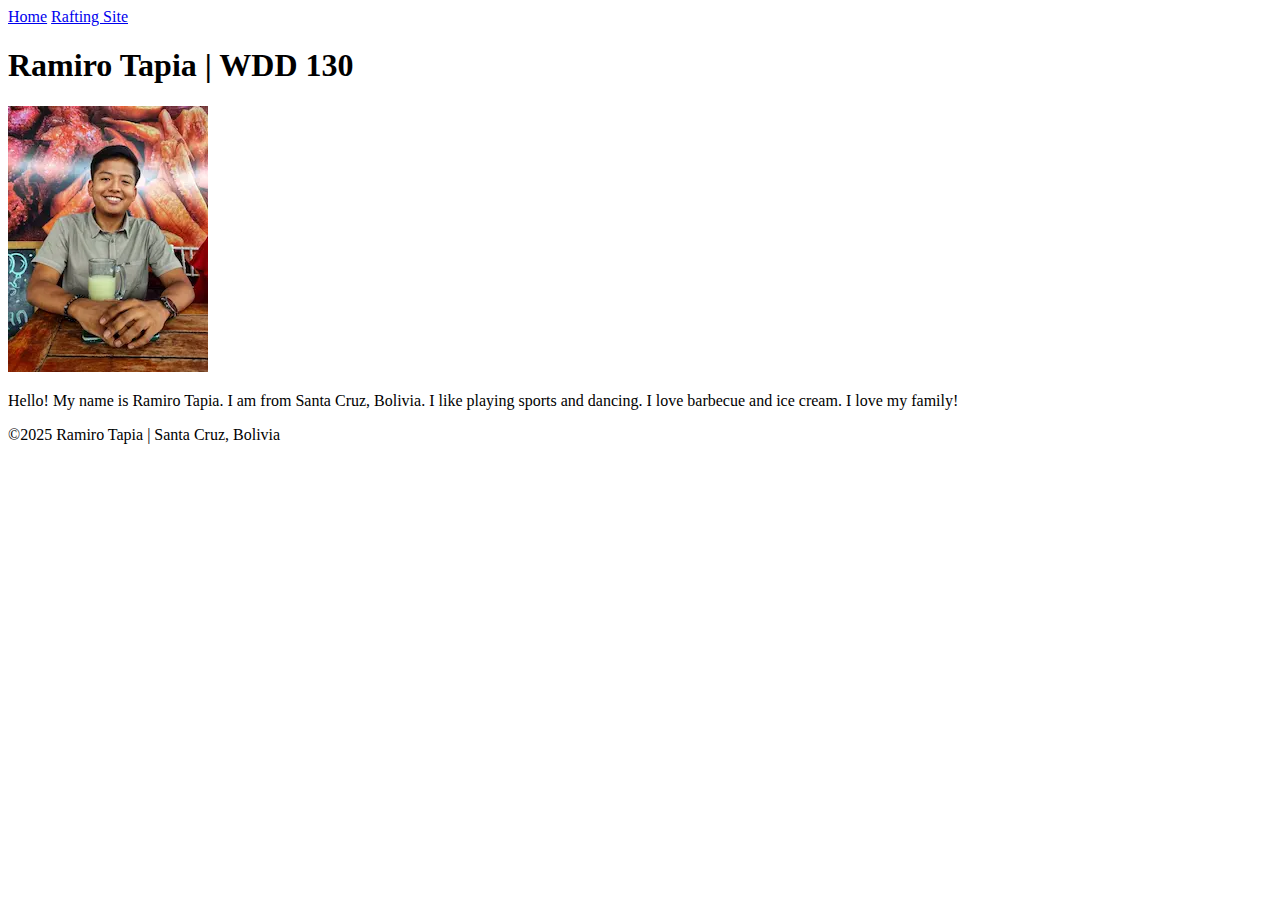
<file: index.html>
<!DOCTYPE html>
<html lang="en-US">
<head>
  <meta charset="utf-8">
  <meta name="viewport" content="width=device-width, initial-scale=1.0">
  <title>Ramiro Tapia | WDD 130</title>
</head>
<body>
  <header>
    <nav>
      <a href="#">Home</a>
      <a href="wwr/">Rafting Site</a>
    </nav>
  </header>
  <main>
    <h1>Ramiro Tapia | WDD 130</h1>
    <img src="images/profile..webp" alt="Hello, my name is Ramiro Tapia" width="200">
    <p>Hello! My name is Ramiro Tapia. I am from Santa Cruz, Bolivia. I like playing sports and dancing.
        I love barbecue and ice cream. I love my family!
    </p>
  </main>
  <footer>
    <p>&copy;2025 Ramiro Tapia | Santa Cruz, Bolivia</p>
  </footer>
</body>
</html>
</file>
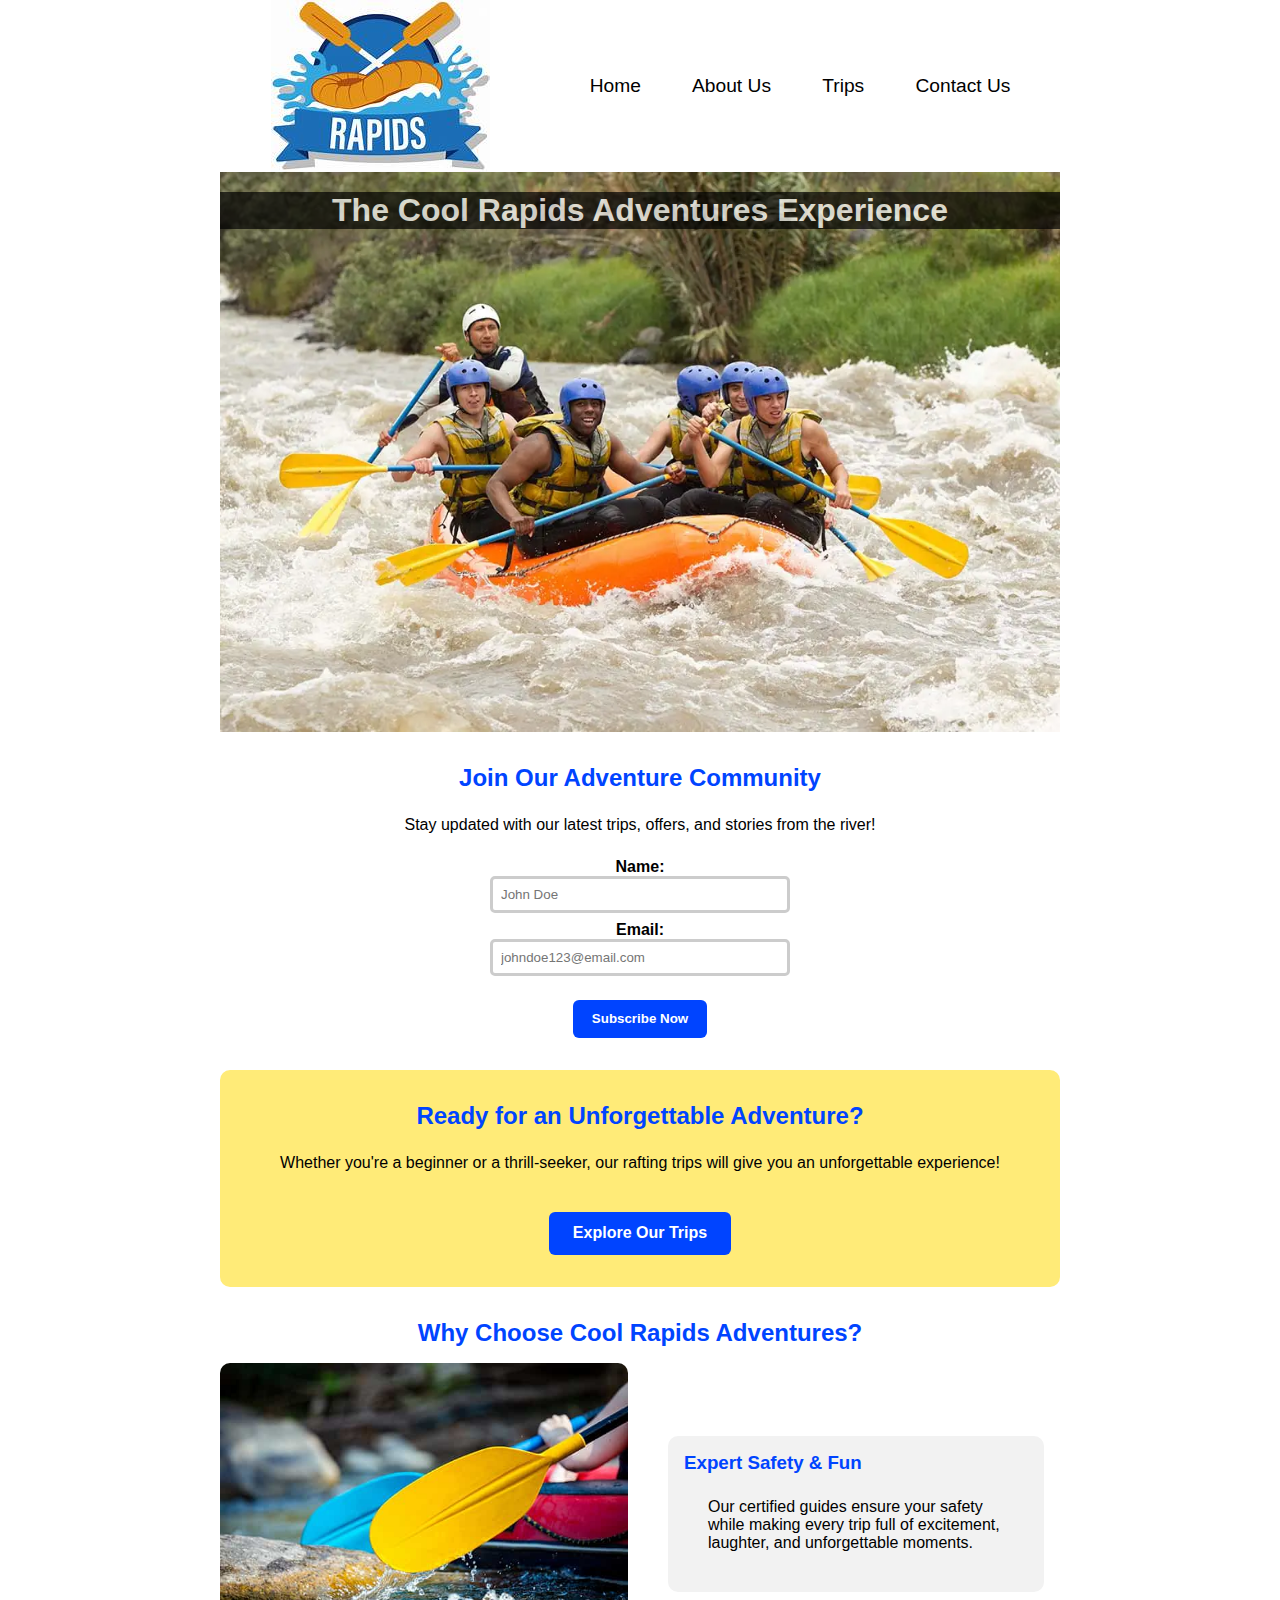
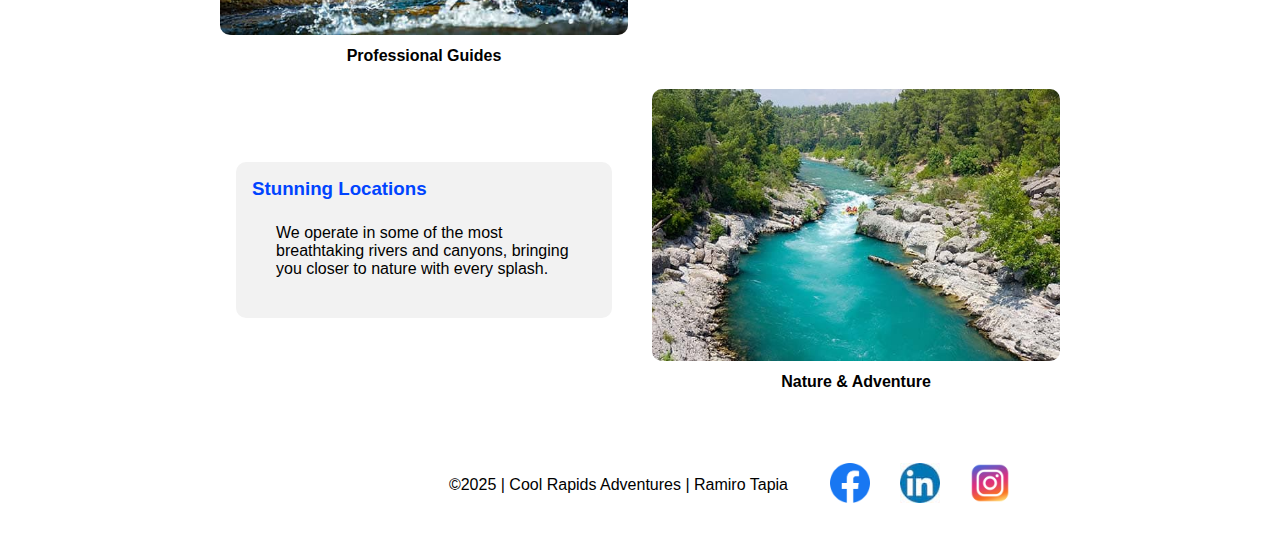
<file: wwr/index.html>
<!DOCTYPE html>
<html lang="en">

<head>
    <meta charset="UTF-8">
    <meta name="viewport" content="width=device-width, initial-scale=1.0">
    <title>Home | Cool Rapids Adventures</title>
    <meta name="description" content="White Water Rafting Company Home Page">
    <meta name="author" content="Ramiro Tapia">
    <link rel="stylesheet" href="styles/rafting.css">
</head>

<body>
    <header>
        <img src="images/logo-wwr.jpeg" alt="Rafting Site Logo">
        <nav>
            <ul>
                <li><a href="index.html">Home</a></li>
                <li><a href="about.html">About Us</a></li>
                <li><a href="trips.html">Trips</a></li>
                <li><a href="contact.html">Contact Us</a></li>
            </ul>
        </nav>
    </header>
    <main>
        <div class="hero">
            <img src="images/hero-home.webp" alt="Rafting Hero Background">
            <h1>The Cool Rapids Adventures Experience</h1>
            </article>
        </div>

        <section class="newsletter">
            <h2>Join Our Adventure Community</h2>
            <p>Stay updated with our latest trips, offers, and stories from the river!</p>
            <form>
                <div>
                    <label for="newsletter-name">Name:</label>
                    <input type="text" id="newsletter-name" name="name" required placeholder="John Doe">
                </div>
                <div>
                    <label for="newsletter-email">Email:</label>
                    <input type="email" id="newsletter-email" name="email" required placeholder="johndoe123@email.com">
                </div>
                <button type="submit">Subscribe Now</button>
            </form>
        </section>

        <section class="cta">
            <h2>Ready for an Unforgettable Adventure?</h2>
            <p>Whether you're a beginner or a thrill-seeker, our rafting trips will give you an unforgettable
                experience!</p>
            <a href="trips.html" class="cta-button">Explore Our Trips</a>
        </section>

        <section class="offerings">
            <h2>Why Choose Cool Rapids Adventures?</h2>
            <div class="offer-grid">
                <figure>
                    <img src="images/adventure04.jpg" alt="Rafting group on the river" />
                    <figcaption>Professional Guides</figcaption>
                </figure>
                <article>
                    <h3>Expert Safety & Fun</h3>
                    <p>Our certified guides ensure your safety while making every trip full of excitement, laughter, and
                        unforgettable moments.</p>
                </article>
                <article>
                    <h3>Stunning Locations</h3>
                    <p>We operate in some of the most breathtaking rivers and canyons, bringing you closer to nature
                        with every splash.
                    </p>
                </article>
                <figure>
                    <img src="images/adventure01.jpg" alt="Beautiful canyon rafting view" />
                    <figcaption>Nature & Adventure</figcaption>
                </figure>
            </div>
        </section>
    </main>
    <footer>
        <p>&copy;2025 | Cool Rapids Adventures | Ramiro Tapia</p>
        <nav class="socialmedia">
            <a href="https://facebook.com">
                <img src="images/fb.png" alt="Facebook Icon">
            </a>
            <a href="https://linkedin.com">
                <img src="images/linkedin.jpg" alt="LinkedIn Icon">
            </a>
            <a href="https://instagram.com">
                <img src="images/ig.png" alt="Instagram Icon">
            </a>
        </nav>
    </footer>
</body>

</html>
</file>
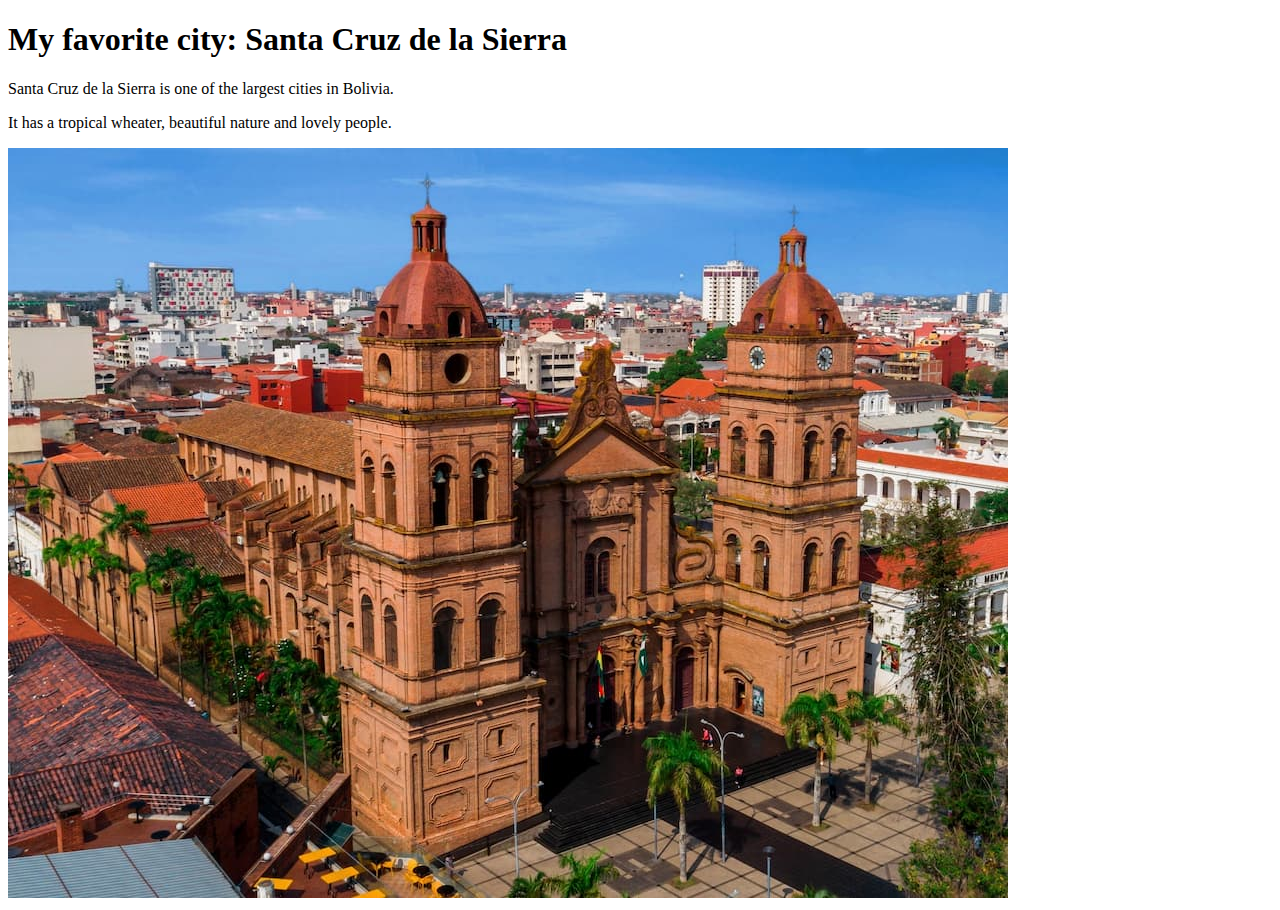
<file: week01/favorite-city.html>
<!DOCTYPE html>
<html lang="en">

<head>
    <meta charset="UTF-8">
    <meta name="viewport" content="width=device-width, initial-scale=1.0">
    <title>Santa Cruz de la Sierra, BO</title>
</head>

<body>
    <h1>My favorite city: Santa Cruz de la Sierra</h1>
    <p>Santa Cruz de la Sierra is one of the largest cities in Bolivia.</p>
    <p>It has a tropical wheater, beautiful nature and lovely people.</p>
    <img src="images/santa-cruz.jpg" alt="Cathedral Basilica of St. Lawrence">
</body>

</html>
</file>
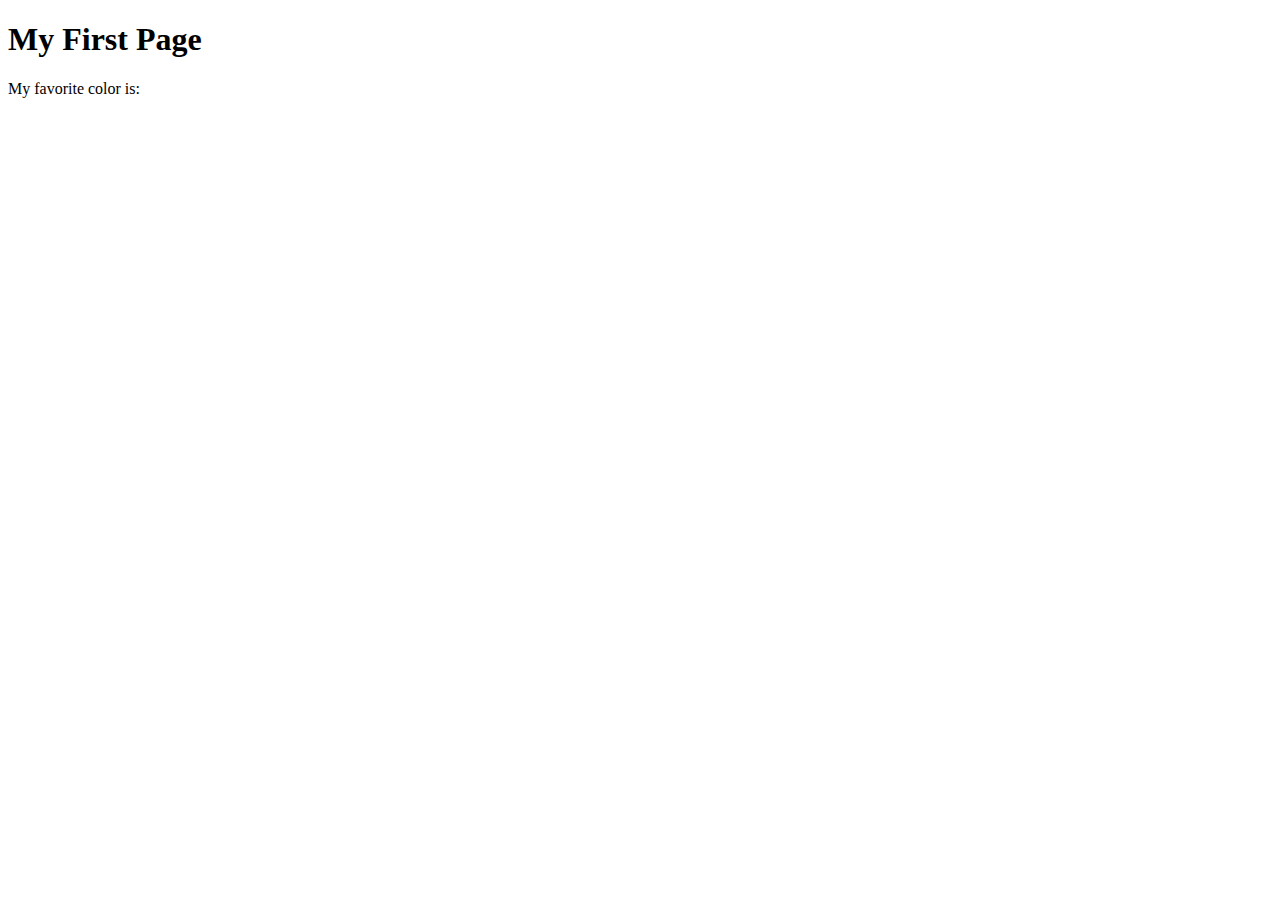
<file: week01/first-page.html>
<!DOCTYPE html>
<html lang="en">
<head>
    <meta charset="UTF-8">
    <meta name="viewport" content="width=device-width, initial-scale=1.0">
    <title>My First Page</title>
</head>
<body>
    <h1>My First Page</h1>
    <p>My favorite color is: </p>
</body>
</html>
</file>
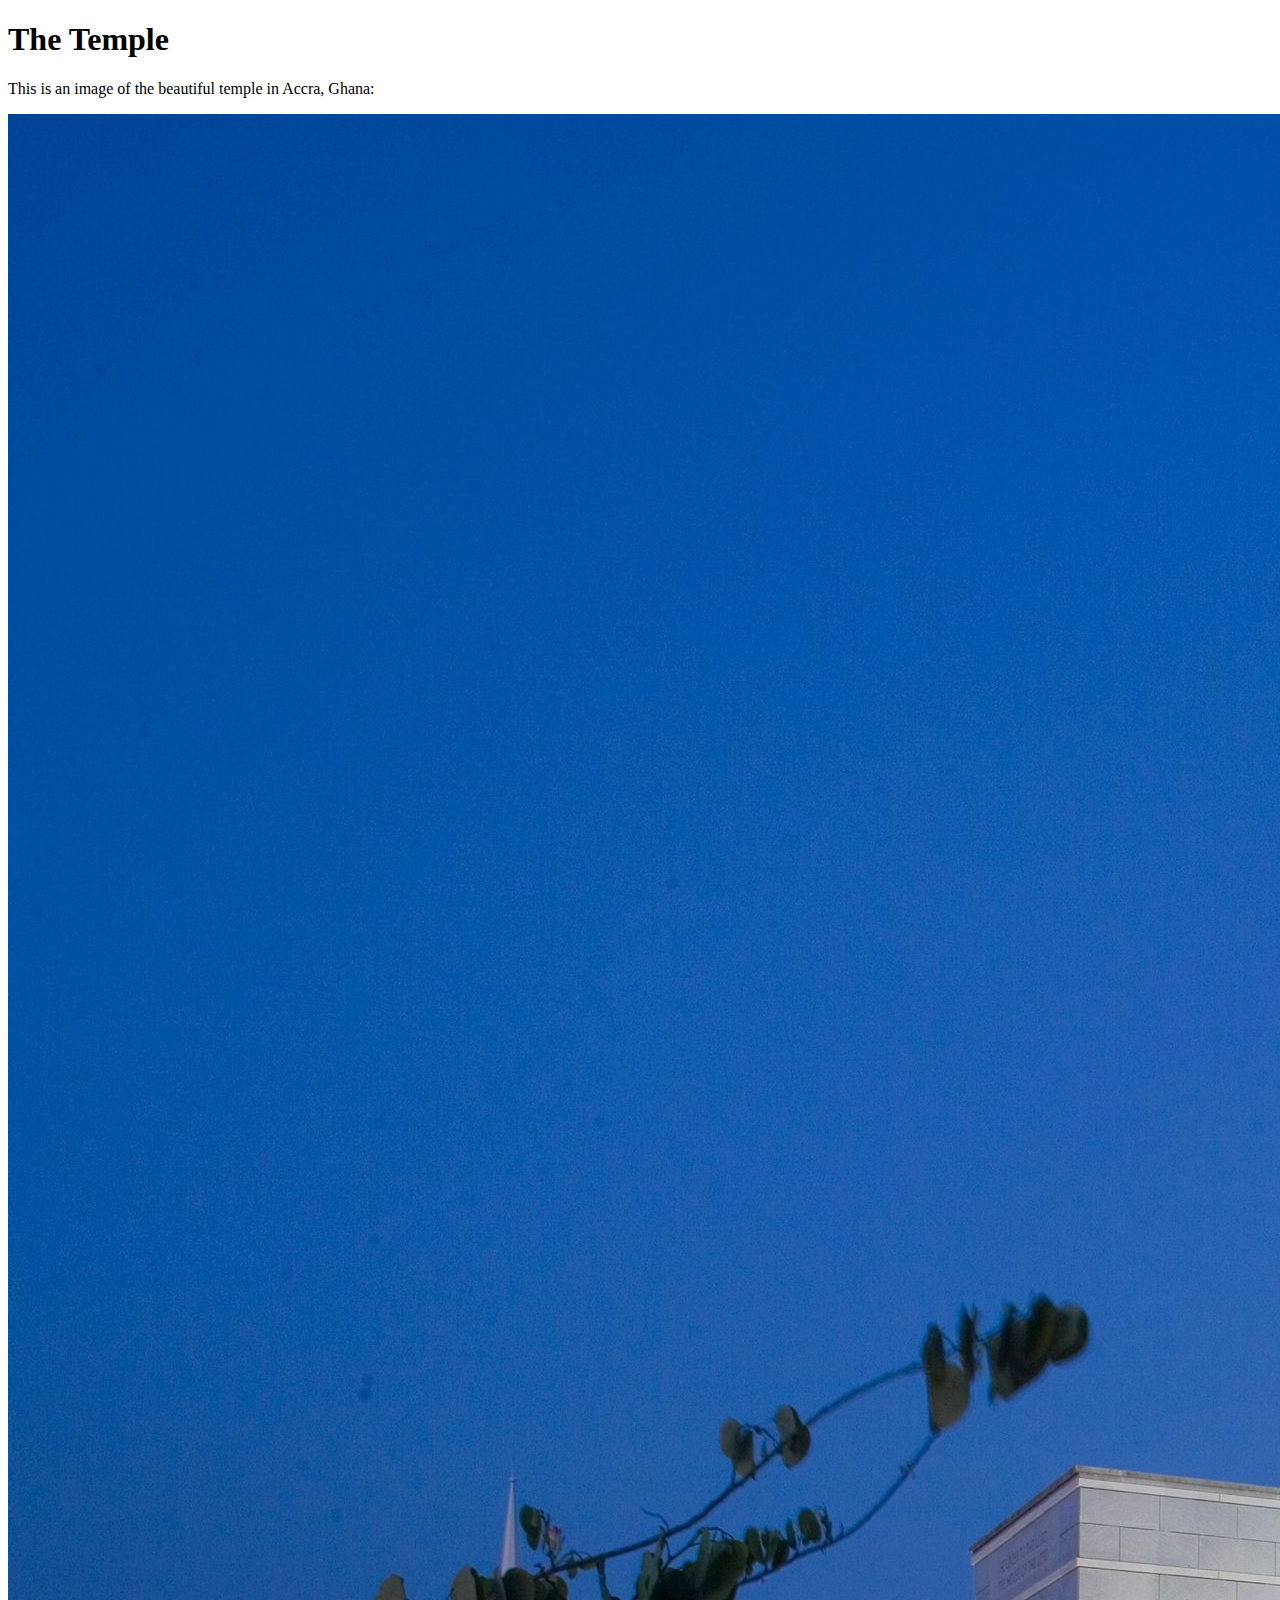
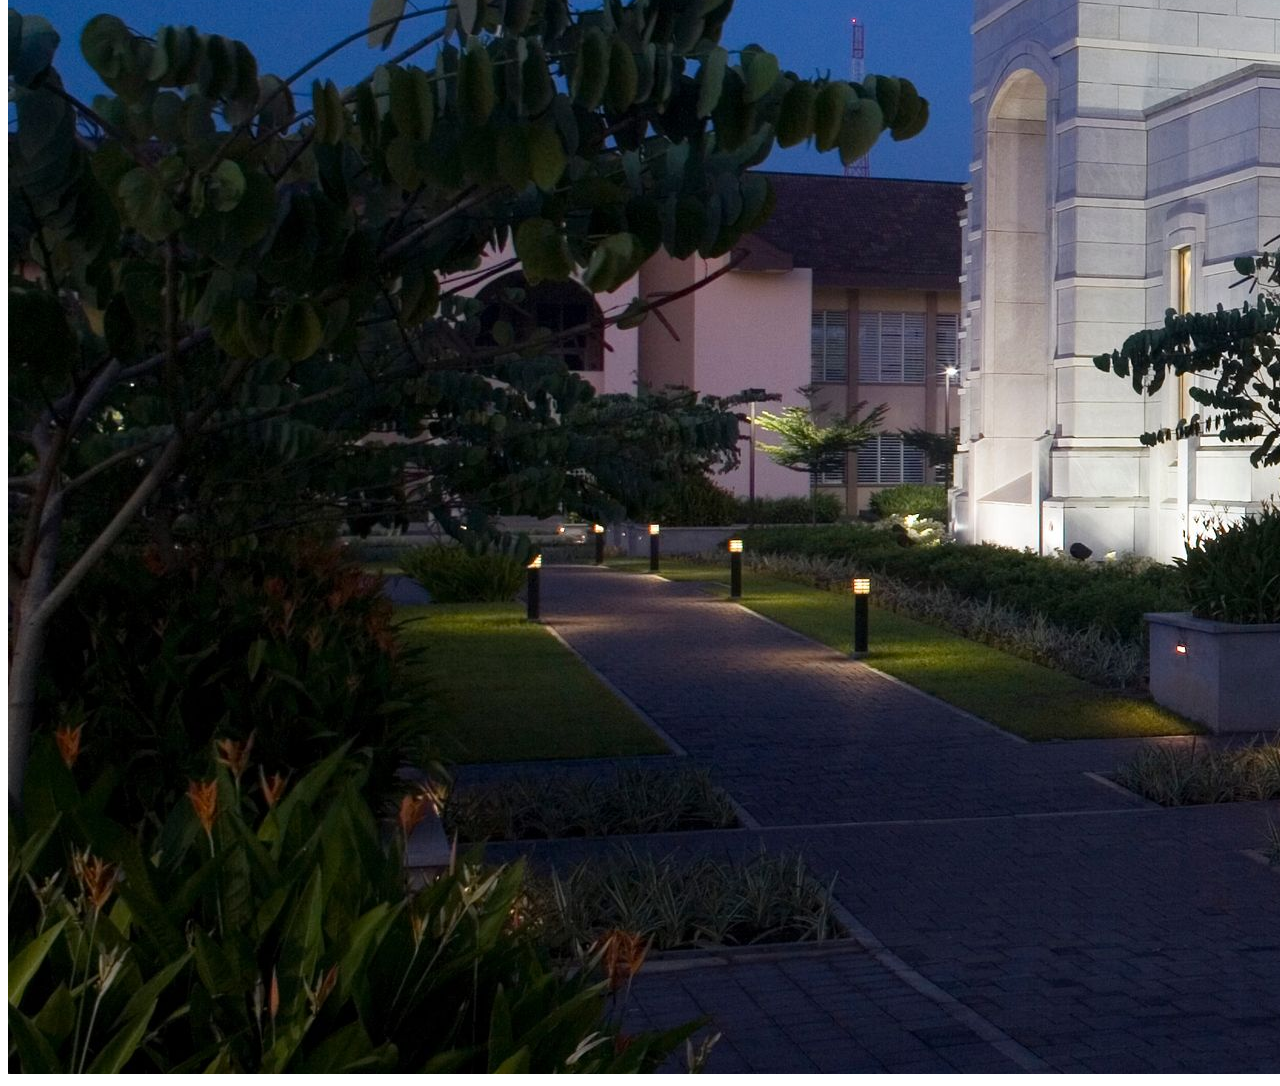
<file: week01/images.html>
<!DOCTYPE html>
<html lang="en">
<head>
    <meta charset="UTF-8">
    <meta name="viewport" content="width=device-width, initial-scale=1.0">
    <title>Temple Image</title>
</head>
<body>
    <h1>The Temple</h1>
    <p>This is an image of the beautiful temple in Accra, Ghana:</p>
    <img src="images/temple-large.jpeg" alt="The Accra Ghana Temple">
    
</body>
</html>
</file>
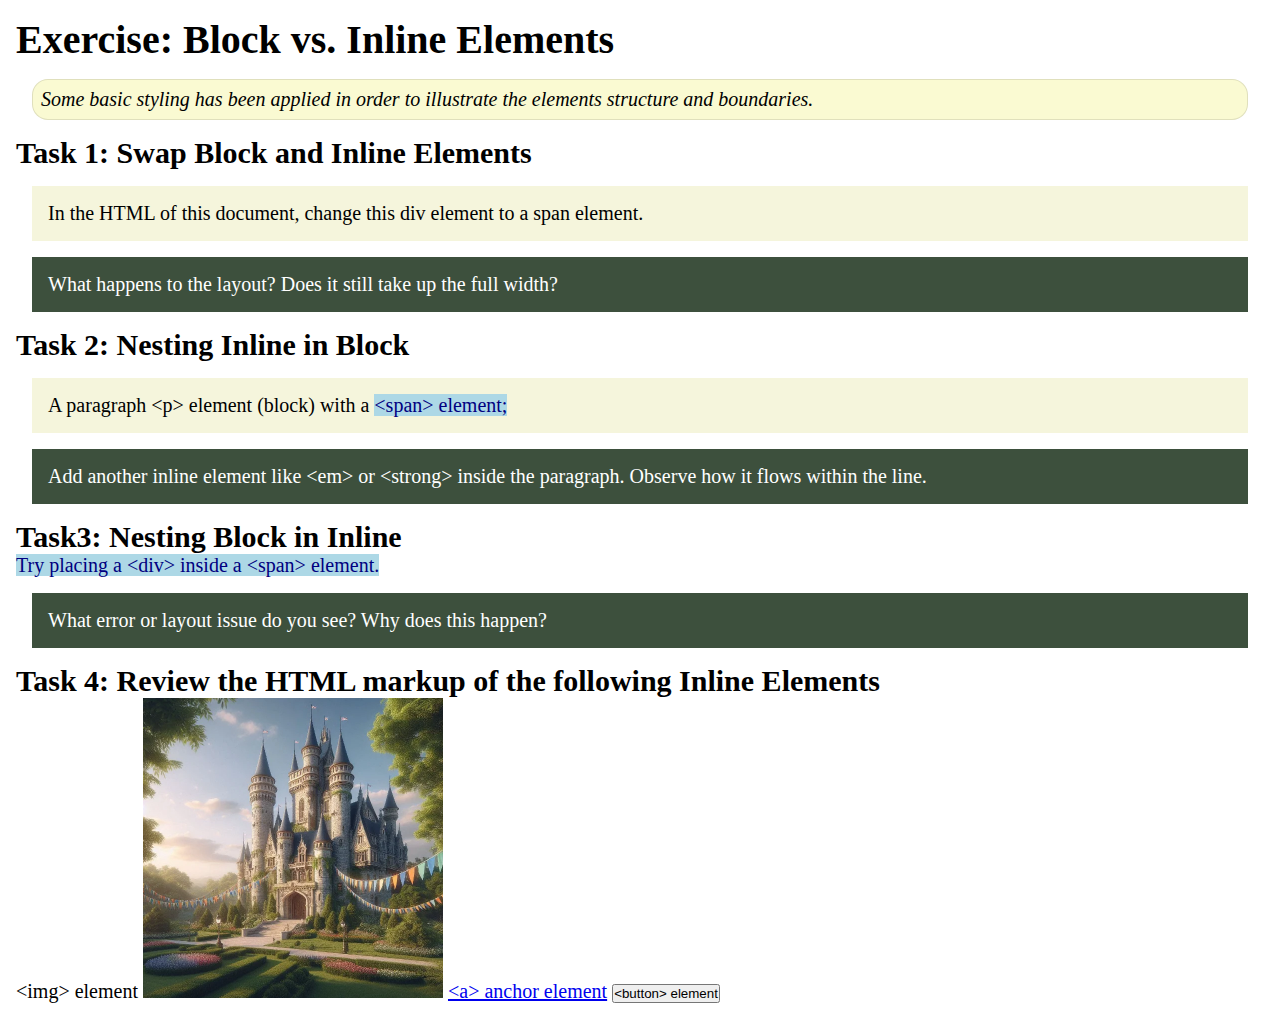
<file: week02/block-vs-inline.html>
<!DOCTYPE html>
<html lang="en">

<head>
    <meta charset="UTF-8">
    <meta name="viewport" content="width=device-width, initial-scale=1.0">
    <title>Exercise: Block vs. Inline Elements</title>
    <link rel="stylesheet" href="styles/block-vs-inline.css">
</head>

<body>
    <main>
        <h1>Exercise: Block vs. Inline Elements</h1>
        <p class="note">Some basic styling has been applied in order to illustrate the elements structure and
            boundaries.</p>

        <h2>Task 1: Swap Block and Inline Elements</h2>
        <div>In the HTML of this document, change this div element to a span element.</div>

        <p class="question">What happens to the layout? Does it still take up the full width?</p>

        <h2>Task 2: Nesting Inline in Block</h2>
        <p>A paragraph &lt;p&gt; element (block) with a <span>&lt;span&gt; element;</span></p>
        <p class="question">Add another inline element like &lt;em&gt; or &lt;strong&gt; inside the paragraph. Observe
            how it flows within the line.</p>

        <h2>Task3: Nesting Block in Inline</h2>
        <span>Try placing a &lt;div&gt; inside a &lt;span&gt; element.</span>
            <p class="question">What error or layout issue do you see? Why does this happen?</p>


            <h2>Task 4: Review the HTML markup of the following Inline Elements</h2>
        &lt;img&gt; element
        <img src="images/castle.webp" alt="placeholder image (images are inline)" width="300" height="300">
        <a href="https://churchofjesuschrist.org">&lt;a&gt; anchor element</a>
        <button type="button">&lt;button&gt; element</button>
    </main>
</body>

</html>
</file>
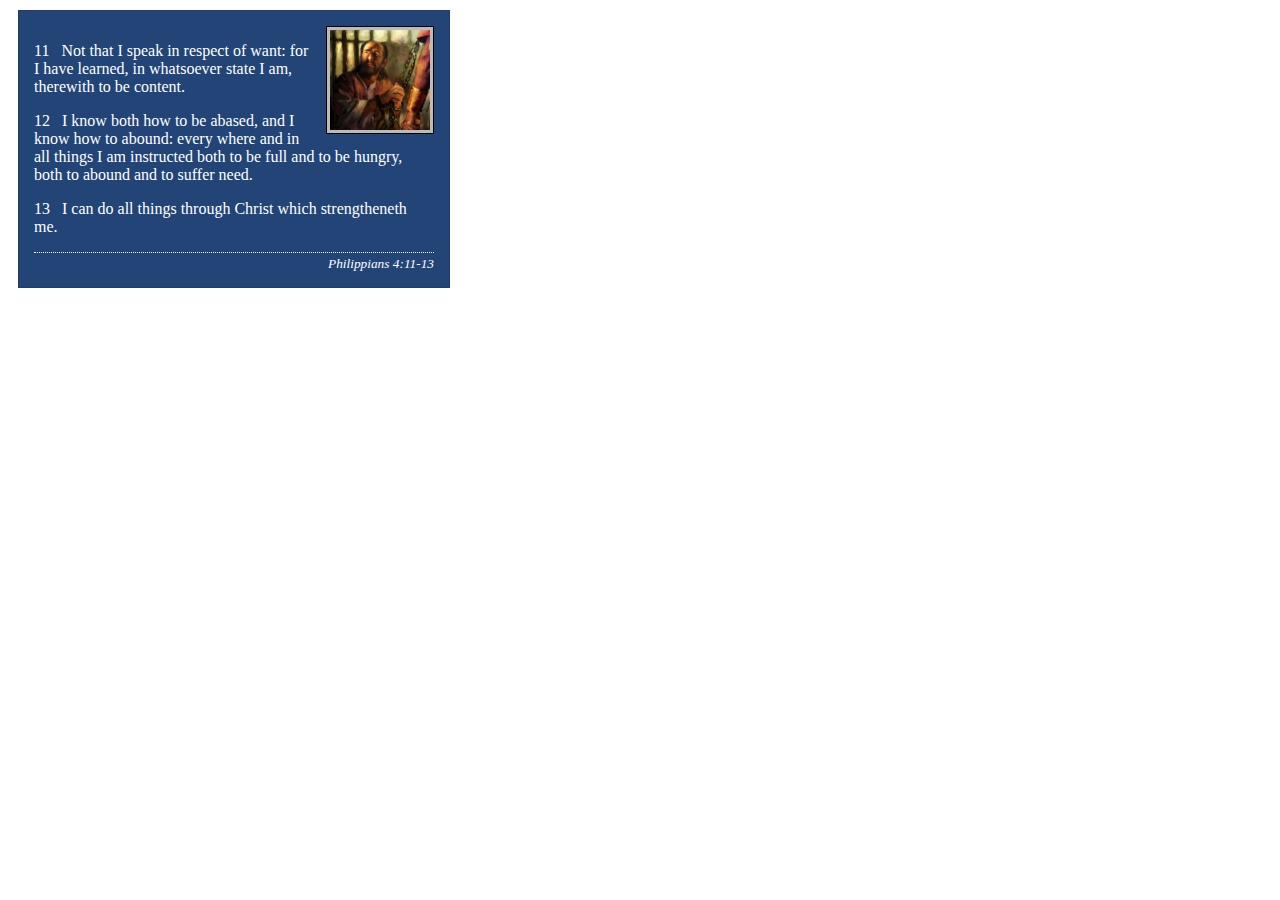
<file: week02/box-model-solution.html>
<!DOCTYPE html>
<html lang="en">
<head>
    <meta charset="UTF-8">
    <meta name="viewport" content="width=device-width, initial-scale=1.0">
    <title>Box Model Activity</title>
    <link rel="stylesheet" href="styles/box-model-solution.css">
</head>
<body>
    <main>
        <div class="callout">
            <img src="images/apostle-paul-imprisoned.webp" alt="Paul the Apostle - Imprisoned in Rome" width="200" height="200">
            <blockquote>
                <p>11 &nbsp; Not that I speak in respect of want: for I have learned, in whatsoever state I am, therewith to be content.</p>
                <p>12 &nbsp; I know both how to be abased, and I know how to abound: every where and in all things I am instructed both to be full and to be hungry, both to abound and to suffer need.</p>
                <p>13 &nbsp; I can do all things through Christ which strengtheneth me.</p>
            </blockquote>
            <cite>Philippians 4:11-13</cite>
        </div>
    </main>
</body>
</html>
</file>
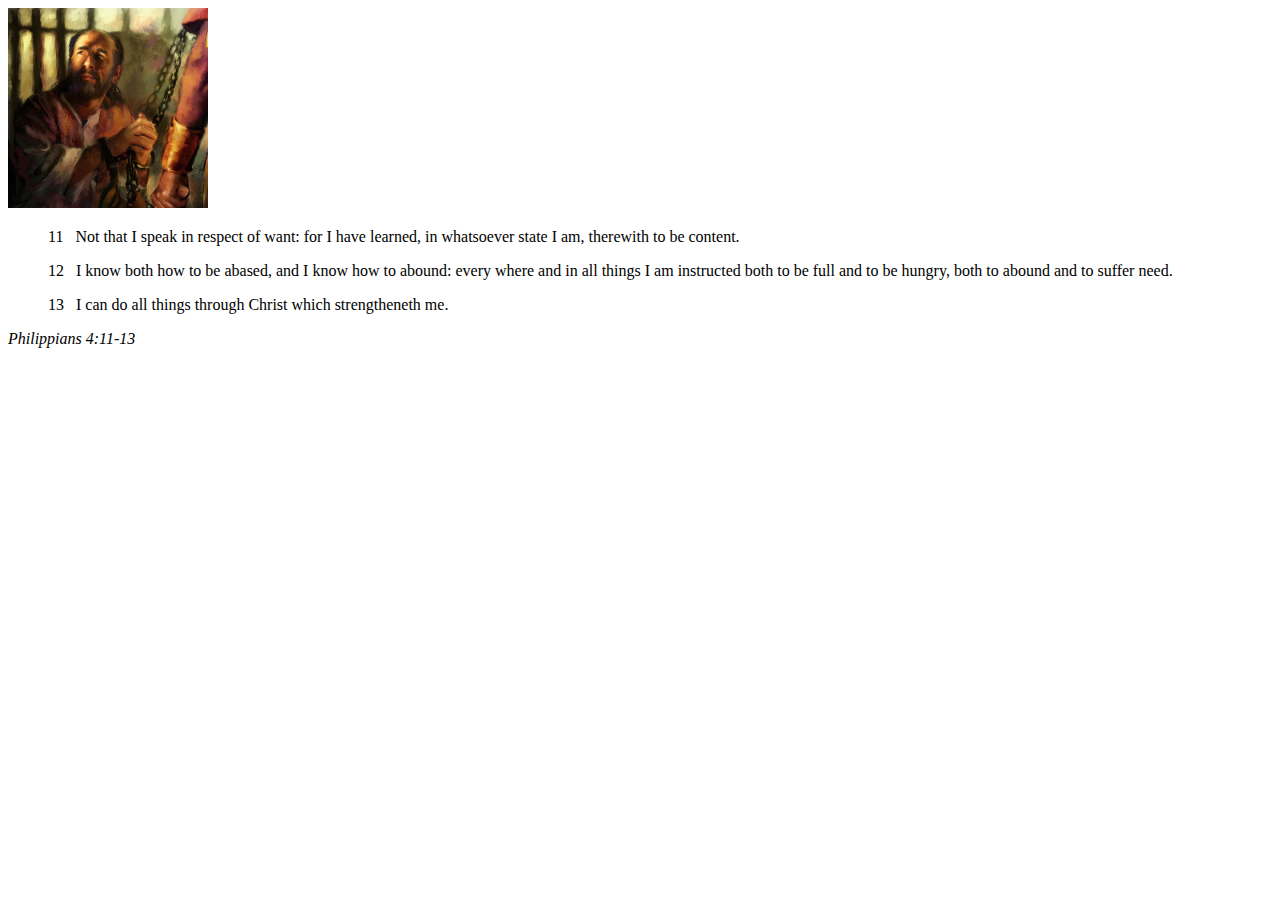
<file: week02/box-model.html>
<!DOCTYPE html>
<html lang="en">
<head>
    <meta charset="UTF-8">
    <meta name="viewport" content="width=device-width, initial-scale=1.0">
    <title>Box Model Activity</title>
</head>
<body>
    <main>
        <div class="callout">
            <img src="images/apostle-paul-imprisoned.webp" alt="Paul the Apostle - Imprisoned in Rome" width="200" height="200">
            <blockquote>
                <p>11 &nbsp; Not that I speak in respect of want: for I have learned, in whatsoever state I am, therewith to be content.</p>
                <p>12 &nbsp; I know both how to be abased, and I know how to abound: every where and in all things I am instructed both to be full and to be hungry, both to abound and to suffer need.</p>
                <p>13 &nbsp; I can do all things through Christ which strengtheneth me.</p>
            </blockquote>
            <cite>Philippians 4:11-13</cite>
        </div>
    </main>
</body>
</html>
</file>
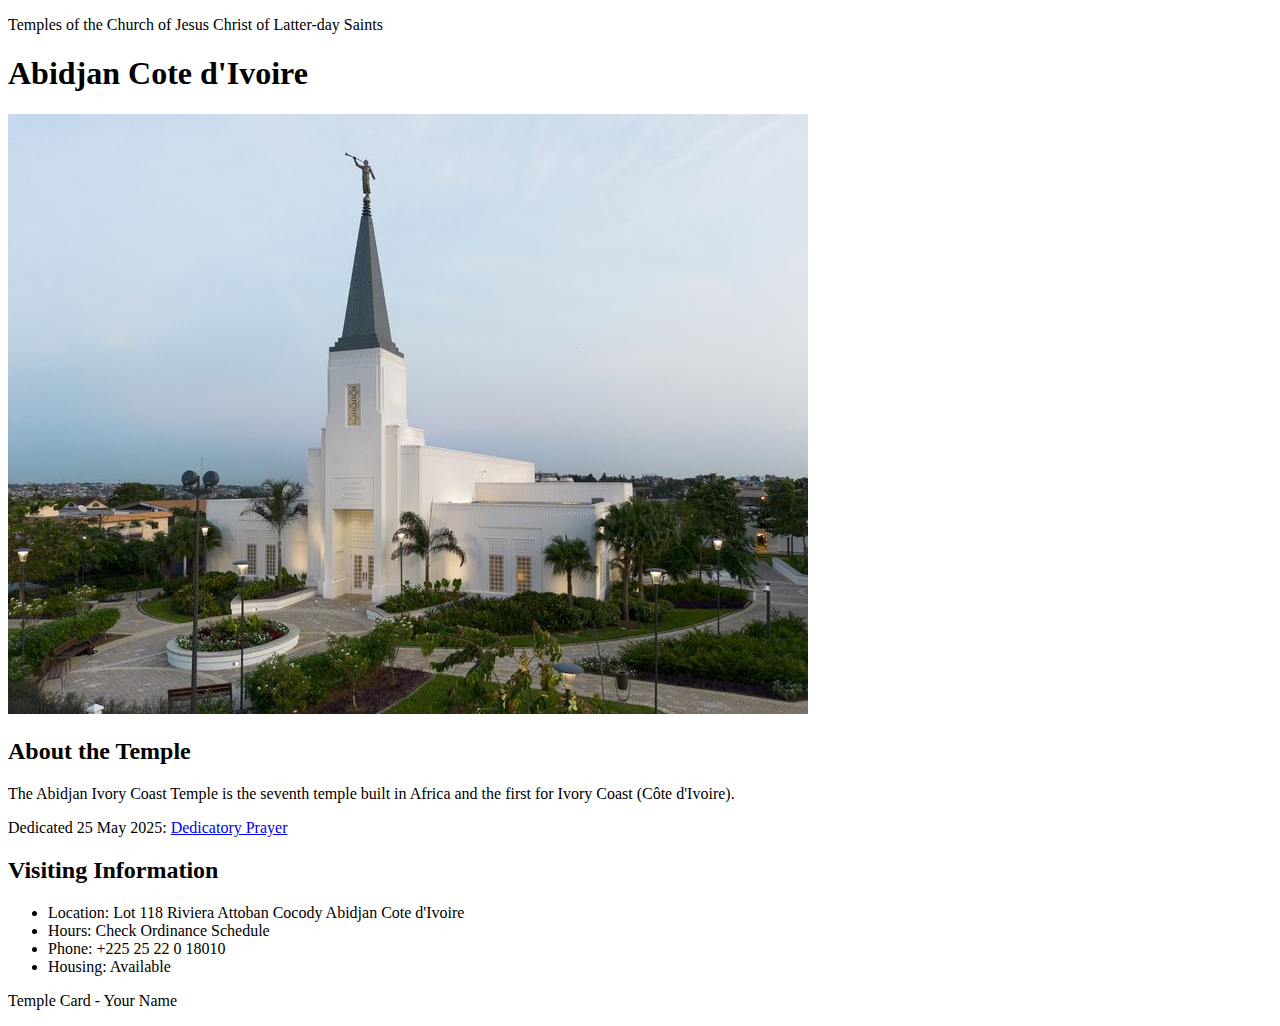
<file: week02/temple.html>
<!DOCTYPE html>
<html lang="en">

<head>
    <meta charset="UTF-8">
    <meta name="viewport" content="width=device-width, initial-scale=1.0">
    <title>Temple Card - Abidjan Cote d'Ivoire</title>
</head>

<body>
    <header>
        <p>Temples of the Church of Jesus Christ of Latter-day Saints</p>
    </header>
    <main>
        <h1>Abidjan Cote d'Ivoire</h1>
        <picture>
            <img src="images/abidjan-ivory-coast.jpeg" alt="Abidjan Cote d'Ivoire Temple">
        </picture>
        <section>
            <h2>About the Temple</h2>
            <p>The Abidjan Ivory Coast Temple is the seventh temple built in Africa and the first for Ivory Coast (Côte
                d'Ivoire).</p>
            <p>Dedicated 25 May 2025: <a
                    href="https://www.churchofjesuschrist.org/temples/dedicatory-prayer/abidjan-ivory-coast-temple/2025-05-25?lang=eng"
                    target="_blank" rel="noopener noreferrer">Dedicatory Prayer</a></p>
        </section>
        <section>
            <h2>Visiting Information</h2>
            <ul>
                <li>Location: Lot 118 Riviera Attoban Cocody Abidjan Cote d'Ivoire</li>
                <li>Hours: Check Ordinance Schedule</li>
                <li>Phone: +225 25 22 0 18010</li>
                <li>Housing: Available</li>
            </ul>
        </section>
    </main>
    <footer>
        <p>Temple Card - Your Name</p>
    </footer>
</body>

</html>
</file>
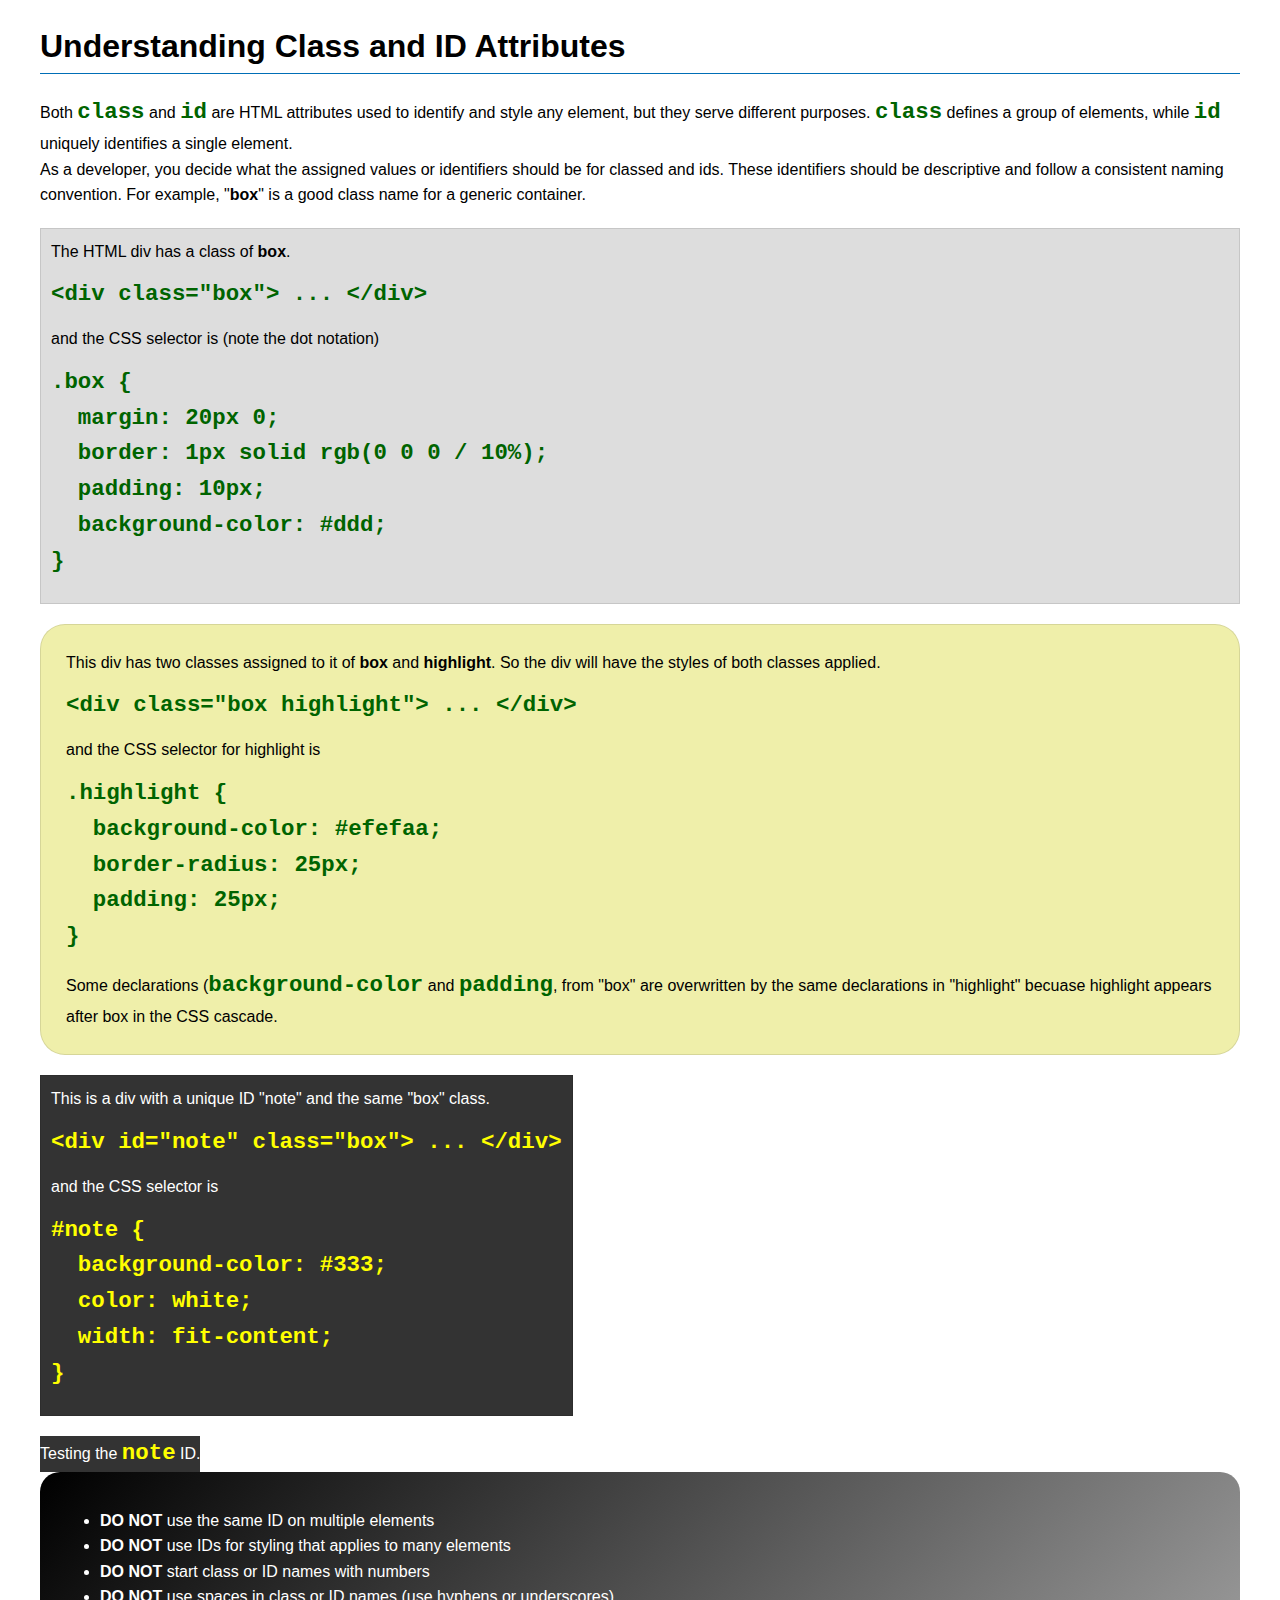
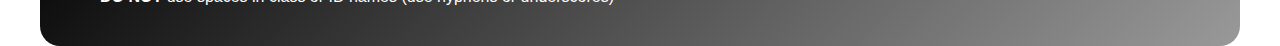
<file: week03/class-and-id.html>
<!DOCTYPE html>
<html lang="en">

<head>
    <meta charset="UTF-8">
    <meta name="viewport" content="width=device-width, initial-scale=1.0">
    <title>Class vs ID Attributes</title>
    <link rel="stylesheet" href="styles/class-and-id.css">
</head>

<body>
    <h1>Understanding Class and ID Attributes</h1>
    <p>Both <code>class</code> and <code>id</code> are HTML attributes used to identify and style any element, but they
        serve different purposes. <code>class</code> defines a group of elements, while <code>id</code> uniquely
        identifies a single element.</p>
    <p>As a developer, you decide what the assigned values or identifiers should be for classed and ids. These
        identifiers should be
        descriptive and follow a consistent naming convention. For example, "<strong>box</strong>" is a good class name
        for a generic container.</p>
    <div class="box">
        <p>The HTML div has a class of <strong>box</strong>.</p>
        <pre><code class="html">&lt;div class="box"&gt; ... &lt;/div&gt;</code></pre>
        and the CSS selector is (note the dot notation)
        <pre><code class="css">.box {
  margin: 20px 0;
  border: 1px solid rgb(0 0 0 / 10%);
  padding: 10px;
  background-color: #ddd; 
}</code></pre>
    </div>

    <div class="box highlight">
        <p>This div has two classes assigned to it of <strong>box</strong> and <strong>highlight</strong>. So the div
            will have the styles of both classes applied.</p>
        <pre><code class="html">&lt;div class="box highlight"&gt; ... &lt;/div&gt;</code></pre>
        and the CSS selector for highlight is
        <pre><code class="css">.highlight {
  background-color: #efefaa;
  border-radius: 25px;
  padding: 25px;
}</code></pre>
<p>Some declarations (<code>background-color</code> and <code>padding</code>, from "box" are overwritten by the same declarations in "highlight" becuase highlight appears after box in the CSS cascade.</p>
    </div>

    <div id="note" class="box">
        <p>This is a div with a unique ID "note" and the same "box" class.</p>
        <pre><code class="html">&lt;div id="note" class="box"&gt; ... &lt;/div&gt;</code></pre>
        and the CSS selector is
        <pre><code class="css">#note {
  background-color: #333;
  color: white;
  width: fit-content;
}</code></pre>
    </div>

    <div id="note">
        <p>Testing the <code>note</code> ID.</p>
    </div>

    <section id="best-practice">
        <ul>
            <li><strong>DO NOT</strong> use the same ID on multiple elements</li>
            <li><strong>DO NOT</strong> use IDs for styling that applies to many elements</li>
            <li><strong>DO NOT</strong> start class or ID names with numbers</li>
            <li><strong>DO NOT</strong> use spaces in class or ID names (use hyphens or underscores)</li>
        </ul>
    </section>




</body>

</html>
</file>
<file: wwr/styles/rafting.css>
:root {
    --primary-color: #0044ff; /*#1e90ff #1e5aff*/
    --secondary-color: #e62416; /*#ff6347*/
    --accent1-color: #000000;
    --accent2-color: #ffeb78; /*#e6af16*/
    --heading-font: 'Arial Black', sans-serif;
    --body-font: arial, helvetica, sans-serif;
}

* {
    box-sizing: border-box;
    margin: 0;
    padding: 0;
}


body {
    font-family: var(--body-font);
    color: var(--accent1-color);
}

header, main, footer {
    width: 840px;
    margin: 0 auto;
}

nav, p, article {
    margin: 16px;
    padding: 8px;
}

header {
    display: grid;
    grid-template-columns: 320px 1fr;
    align-items: center;

}

header img {
    align-items: center;
    margin: 0 auto;
}
ul {
    display: flex;
    list-style: none;
}

ul li {
    flex: 1 1 auto;
    text-align: center;
}

ul a { 
    display: block;
    color: var(--accent1-color);
    padding: 20px;
    text-decoration: none;
    font-size: 1.2rem;
}

ul a:hover {
    color: var(--secondary-color);
    text-decoration: underline;
}

h1, h2 {
    font-family: var(--heading-font);
    color: var(--primary-color);
}

.socialmedia a {
    text-decoration: none;
}

.hero {
    position: relative;
}

.hero h1 {
    position: absolute;
    text-align: center;
    background-color: var(--accent1-color); /*changed from secondary*/
    opacity: 0.7;
    width: 100%;
    color: #fff;
    top: 20px;
    padding: 0px;
}

.hero img {
    width: 100%;
    height: auto;
    display: block;
}

.hero article img {
    float: right;
    width: 150px;
    height: auto;
    margin: 5px;
}

.hero article {
    position: absolute;
    background-color: var(--secondary-color);
    margin: 15px;
    padding: 0px;
    top: 60px;
    color: white;
}

/*fix or add images here*/
.history {
    display: grid;
    grid-template-columns: 1fr 200px 1fr;
    gap: 15px;
}
    .history h2 {
        grid-column: 1 / 4;
        text-align: center;
        font-size: 2rem;
    }
    .history img {
        width: 200px;
        height: auto;
        grid-column: 2 / 3;
        align-items: center;
        margin: 16px 0 16px 0;
    }
    #leftp {
        grid-column: 1 / 2;
        grid-row: 2 / 3;
    }
    #rightp {
        grid-column: 3 / 4;
        grid-row: 2 / 3;
    }

.adventures {
    display: grid;
    grid-template-columns: 1fr 1fr 1fr 1fr 1fr;
    gap: 10px;
}
    .adventures h2 {
        grid-column: 1 / 6;
        text-align: center;
        font-size: 2rem;
    }
    .adventures figure {
        align-items: center;
        margin: 0 auto;
        width: 140px;
        
    }
    .adventures img {
        width: 140px;
        height: auto;
        align-items: center;
    }
    .adventures figcaption {
        text-align: center;
        font-size: 1rem;
    }

footer {
    display: grid;
    grid-template-columns: 1fr auto;
    align-items: center;
    padding: 1rem;
}
footer p {
    text-align: center;
    margin: 0;
    grid-column: 2 / 3;
}

.socialmedia {
    display: flex;
    gap: 10px;
    grid-column: 3 / 4;
}

.socialmedia a {
    align-items: center;
}
.socialmedia img {
    width: 40px;
    height: auto;
    margin: 0 10px;
    align-items: center;
}

/* Contac Us Page */

/* .contact-info {
    position: relative; ?
} */

.contact-info h1 {
    /*position: absolute; ?*/
    text-align: center;
    color: var(--accent1-color);
    width: 100%;
    top: 20px;
    padding: 0px;

}

.contact-info article {
    /*position: absolut; ?*/
    text-align: center;
    margin: 15px;
    padding: 0px;
    top: 30px;
    width: 100%;
}

.user-input {
    display: grid;
    grid-template-columns: 1fr 1fr;
    gap: 20px;
    margin: 20px 0;
}

.user-input .map iframe {
    width: 100%;
    height: 380px;
    border:0; 
}

.user-input form {
    display: grid;
    grid-template-columns: 1fr;
    width: 360px;
    gap: 5px;
}

.form-item {
    display: grid;
    align-items: center;

}

input, textarea, select {
    padding: 10px;
    border-radius: 5px;
    border: 2px solid #464646;
}
label, legend {
    font-weight: bold;
}

.column2 {
    grid-template-columns: 1fr 2fr ;
}

.msgpurpose {
    display: grid;
    align-items: center;
}

.radio {
    display: flex;
    flex-direction: column;
    justify-content: space-around;
    align-items: start;
}

.radio label {
    font-weight: normal;
}
.usermsg {
    display: flex;
    flex-direction: column;
    padding: 0;
}

.subscribe {
    display: flex;
    align-items: center;    
    gap: 10px;
    justify-content: center;
}
.subscribe label {
    font-weight: normal;
}


.service {
    display: grid;
    grid-template-columns: 1fr 1fr 1fr;
    gap: 10px;
}

.service h2 {
    grid-column: 1 / 4;
    text-align: center;
    font-size: 2rem;
    }
.service figure {
    align-items: center;
    margin: 0 auto;
    width: 140px;
        
    }
.service img {
    width: 140px;
    height: auto;
    align-items: center;
    }
.service figcaption {
    text-align: center;
    font-size: 1rem;
    }

button {
    background-color: var(--secondary-color);
    color: #fff;
    border-radius: 5px;
}

button:hover {
    background-color: orangered;
    cursor: pointer;
}

/* --- Home Page Styles --- */

/* Newsletter section */

/* edit h1? */
.newsletter {
  text-align: center;
  margin: 2rem 0;
}

/* edit form input */
.newsletter form {
  display: flex;
  flex-direction: column;
  align-items: center;
  gap: 0.5rem;
  margin-top: 1rem;
} 

.newsletter form div {
  display: flex;
  flex-direction: column;
  width: 300px;
}
.newsletter input {
  padding: 0.5rem;
  border: 3px solid #ccc;
  border-radius: 5px;
}

.newsletter button {
  margin-top: 1rem;
  padding: 0.7rem 1.2rem;
  background-color: var(--primary-color);
  color: white;
  border: none;
  border-radius: 6px;
  font-weight: bold;
  cursor: pointer;
}
.newsletter button:hover {
  background-color: var(--secondary-color);
}

/* CTA section */
.cta {
  text-align: center;
  background-color: var(--accent2-color);
  color: var(--accent1-color);
  padding: 2rem 1rem;
  margin: 2rem 0;
  border-radius: 10px;
}
.cta-button {
  display: inline-block;
  margin-top: 1rem;
  background-color: var(--primary-color);
  color: white;
  padding: 0.8rem 1.5rem;
  text-decoration: none;
  border-radius: 6px;
  font-weight: bold;
}
.cta-button:hover {
  background-color: var(--secondary-color);
}

/* Offerings grid */
.offerings {
  margin: 2rem 0;
}
.offerings h2 {
  text-align: center;
  margin-bottom: 1rem;
}
.offer-grid {
  display: grid;
  grid-template-columns: 1fr 1fr;
  gap: 1.5rem;
  align-items: center;
}
.offer-grid figure img {
  width: 100%;
  border-radius: 10px;
}
.offer-grid figcaption {
  text-align: center;
  margin-top: 0.5rem;
  font-weight: bold;
}
.offer-grid article {
  padding: 1rem;
  background-color: #f2f2f2;
  border-radius: 10px;
}
.offer-grid h3 {
  color: var(--primary-color);
}


/* Trips section */

/* HERO SECTION */
.hero-trips {
  position: relative;
  width: 100%;
  height: 400px;
  overflow: hidden;
}

.hero-text {
  position: absolute;
  bottom: 30px;
  text-align: center;
  width: 100%;
  color: white;
  font-size: 2rem;
  background: rgba(0, 0, 0, 0.5);
  padding: 0.25em 0;
}

.hero-img {
  width: 100%;
  height: 100%;
  object-fit: cover;
}

/* Cta */
.cta-trips {
  text-align: center;
  padding: 2em 1em;
  background-color: #f2f9ff;
}

.cta-trips .btn {
  display: inline-block;
  margin-top: 1em;
  padding: 0.7em 1.2em;
  background-color: var(--primary-color);
  color: white;
  border-radius: 5px;
  text-decoration: none;
}

.cta-trips .btn:hover {
  background-color: var(--secondary-color);
}

/* Trips Grid */
.trip-details {
  display: grid;
  grid-template-columns: repeat(auto-fit, minmax(300px, 1fr));
  gap: 1.5em;
  padding: 2em;
}

.trip {
  background-color: #fff;
  border-radius: 10px;
  overflow: hidden;
  box-shadow: 0 2px 8px rgba(0, 0, 0, 0.1);
}

.trip img {
  width: 100%;
  height: 200px;
  object-fit: cover;
}

.trip-info {
  padding: 1em;
}

/* Trip Table */
.trip-table {
  padding: 2em;
  text-align: center;
}

.trip-table table {
  width: 100%;
  border-collapse: collapse;
  margin-top: 1em;
}

.trip-table th, .trip-table td {
  border: 1px solid #ccc;
  padding: 0.8em;
}

.trip-table th {
  background-color: var(--accent2-color);
  color: var(--accent1-color);
}
</file>
<file: week02/styles/block-vs-inline.css>
* {
    margin: 0;
    padding: 0;
}

body {
    font-size: 20px;
    margin: 1rem;
}

p,
div {
    background-color: beige;
    margin: 1rem;
    padding: 1rem;
}

span {
    color: navy;
    background-color: lightblue;
}

code {
    margin: 0;
    padding: 0;
    color: green;
    font-size: 1.2rem;
}

.note {
    font-style: italic;
    background-color: lightgoldenrodyellow;
    border-radius: 1rem;
    border: 1px solid rgb(0 0 0 / 10%);
    margin: 1rem;
    padding: .5rem;
}

.question {
    background-color: #3d503d;
    color: #fff;
}
</file>
<file: week02/styles/box-model-solution.css>
.callout {
    max-width: 400px;
    margin: 10px;
    border: 1px solid rgba(0, 0, 0, .1);
    padding: 15px;
    background-color: #247;
    color: #fff;
}

.callout img {
    float: right;
    margin: 0 0 10px 15px;
    border: 1px solid #000;
    padding: 3px;
    background-color: #bbb;
    width: 100px;
    height: auto;

}

blockquote {
    margin: 0;
}

cite {
    display: block;
    border-top: 1px dotted #fff;
    padding-top: 3px;
    text-align: right;
    font-size: smaller;
}
</file>
<file: week03/styles/class-and-id.css>
body {
    font-family: Arial, sans-serif;
    line-height: 1.6;
    margin: 0;
    padding: 0 40px;
}

h1 {
    border-bottom: 1px solid rgb(0 110 182);
    padding-bottom: 0;
}



p {
    margin: 0;
}

code {
    color: darkgreen;
    font-weight: 700;
    font-size: 1.4rem;
}

/* Class examples - can be reused */

.box {
    margin: 20px 0;
    border: 1px solid rgb(0 0 0 / 10%);
    padding: 10px;
    background-color: #ddd; /* this is shorthand for #dddddd */
}

.highlight {
    background-color: #efefaa;
    border-radius: 25px;
    padding: 25px;
}

/* ID examples - should be unique */

#note {
    background-color: #333;
    color: white;
    width: fit-content;
}

#note code {
    color: yellow;
}

#best-practice {
    background: linear-gradient(135deg, #000 0%, #999 100%);
    color: white;
    border-radius: 20px;
    padding: 20px
}
</file>
